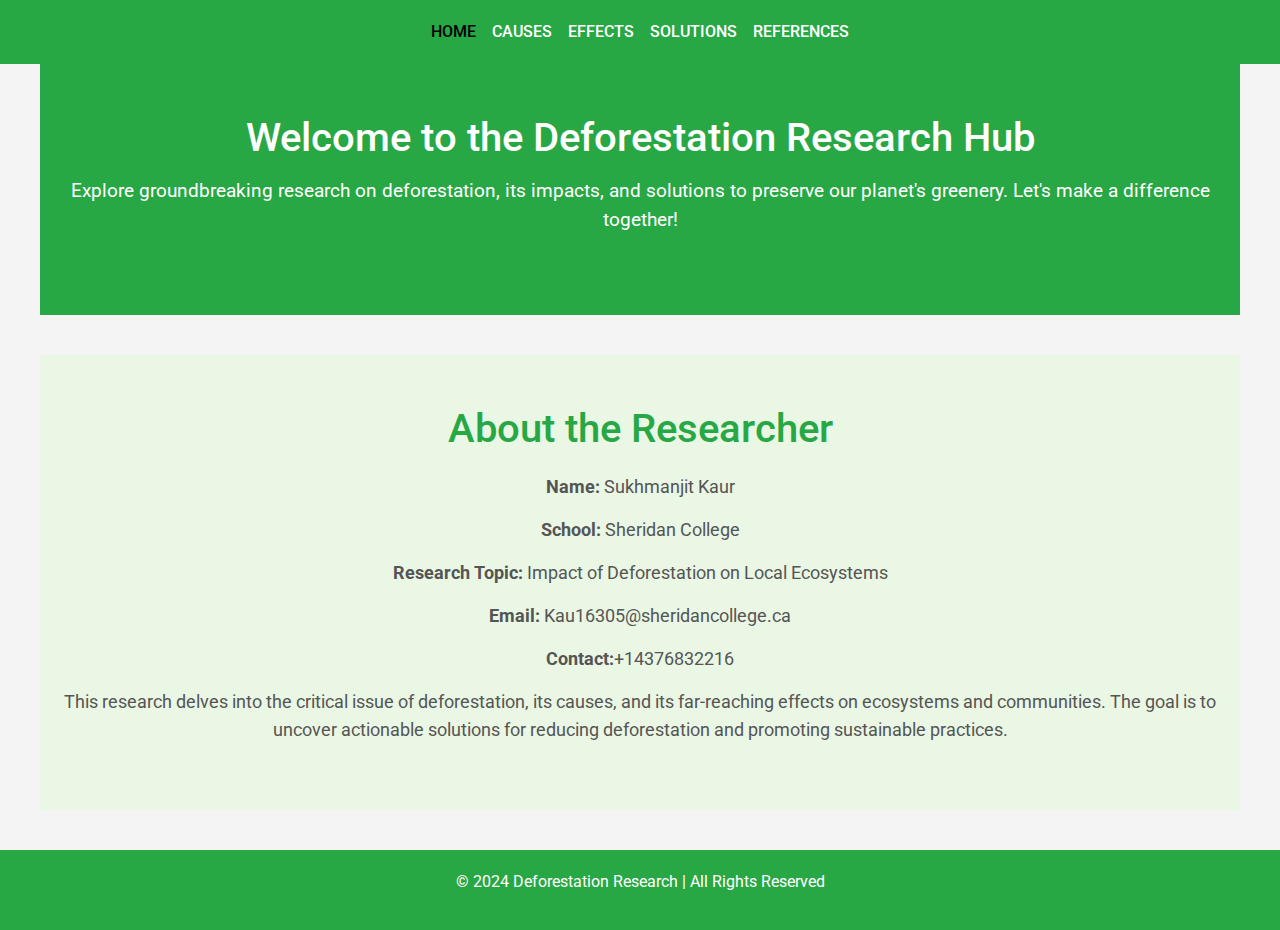
<file: index.html>
<!DOCTYPE html>
<html lang="en">
<head>
    <meta charset="UTF-8">
    <meta name="viewport" content="width=device-width, initial-scale=1.0">
    <title>Deforestation Research</title>
    <script src="https://cdn.jsdelivr.net/npm/bootstrap@5.3.3/dist/js/bootstrap.bundle.min.js"
    integrity="sha384-YvpcrYf0tY3lHB60NNkmXc5s9fDVZLESaAA55NDzOxhy9GkcIdslK1eN7N6jIeHz"
    crossorigin="anonymous"></script>
<link href="https://cdn.jsdelivr.net/npm/bootstrap@5.3.3/dist/css/bootstrap.min.css" rel="stylesheet"
  integrity="sha384-QWTKZyjpPEjISv5WaRU9OFeRpok6YctnYmDr5pNlyT2bRjXh0JMhjY6hW+ALEwIH"
  crossorigin="anonymous">
<link href="https://fonts.googleapis.com/css2?family=Roboto:wght@400;500;700&display=swap" rel="stylesheet">
<link href="style.css" rel="stylesheet">
    <link rel="stylesheet" href="style.css">
</head>
<nav class="navbar navbar-expand-lg">
    <div class="container-fluid">
        <button class="navbar-toggler" type="button" data-bs-toggle="collapse" data-bs-target="#navbarSupportedContent"
                aria-controls="navbarSupportedContent" aria-expanded="false" aria-label="Toggle navigation">
            <span class="navbar-toggler-icon"></span>
        </button>
        <div class="collapse navbar-collapse justify-content-center" id="navbarSupportedContent">
            <ul class="navbar-nav mb-2 mb-lg-0">
                <li class="nav-item">
                    <a class="nav-link active" href="index.html">Home</a>
                </li>
                <li class="nav-item">
                    <a class="nav-link" href="causes.html">Causes </a>
                </li>
                <li class="nav-item">
                    <a class="nav-link" href="effects.html">Effects</a>
                </li>
                <li class="nav-item">
                    <a class="nav-link" href="solutions.html">solutions</a>
                </li>
                <li class="nav-item">
                    <a class="nav-link" href="refrence.html">References</a>
                </li>
            </ul>
        </div>
    </div>
</nav>

<body>
   
    <!-- Welcome Section -->
    <section id="welcome">
        <h1>Welcome to the Deforestation Research Hub</h1>
        <p>Explore groundbreaking research on deforestation, its impacts, and solutions to preserve our planet's greenery. Let's make a difference together!</p>
    </section>

    <section id="about" class="about">
        <h2>About the Researcher</h2>
        <p><strong>Name:</strong> Sukhmanjit Kaur</p>
        <p><strong>School:</strong> Sheridan College</p>
        <p><strong>Research Topic:</strong> Impact of Deforestation on Local Ecosystems</p>
        <p><strong>Email:</strong> Kau16305@sheridancollege.ca</p>
        <p><strong>Contact:</strong>+14376832216</p>
        
        <p>This research delves into the critical issue of deforestation, its causes, and its far-reaching effects on ecosystems and communities. The goal is to uncover actionable solutions for reducing deforestation and promoting sustainable practices.</p>
    </section>

    <!-- Footer -->
    <footer class="footer">
        <p>&copy; 2024 Deforestation Research | All Rights Reserved</p>
    </footer>

   
</body>
</html>
</file>
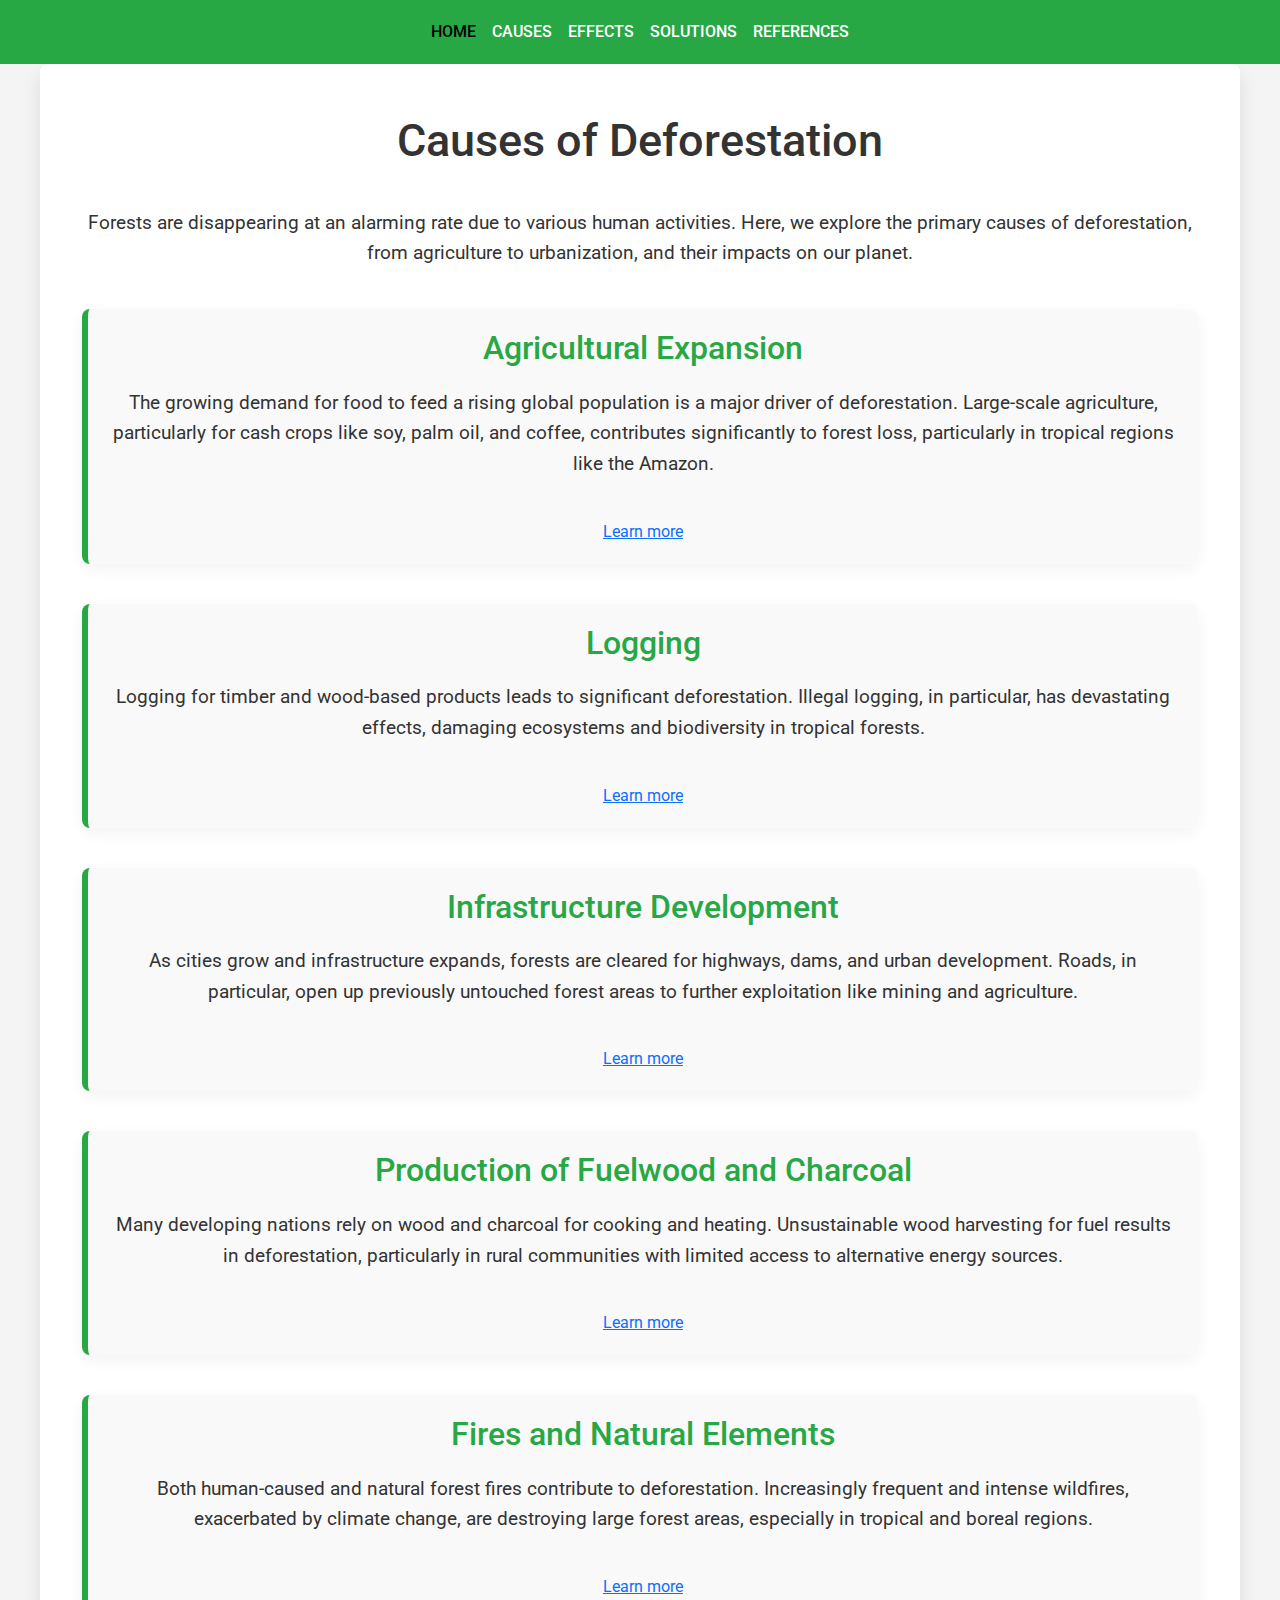
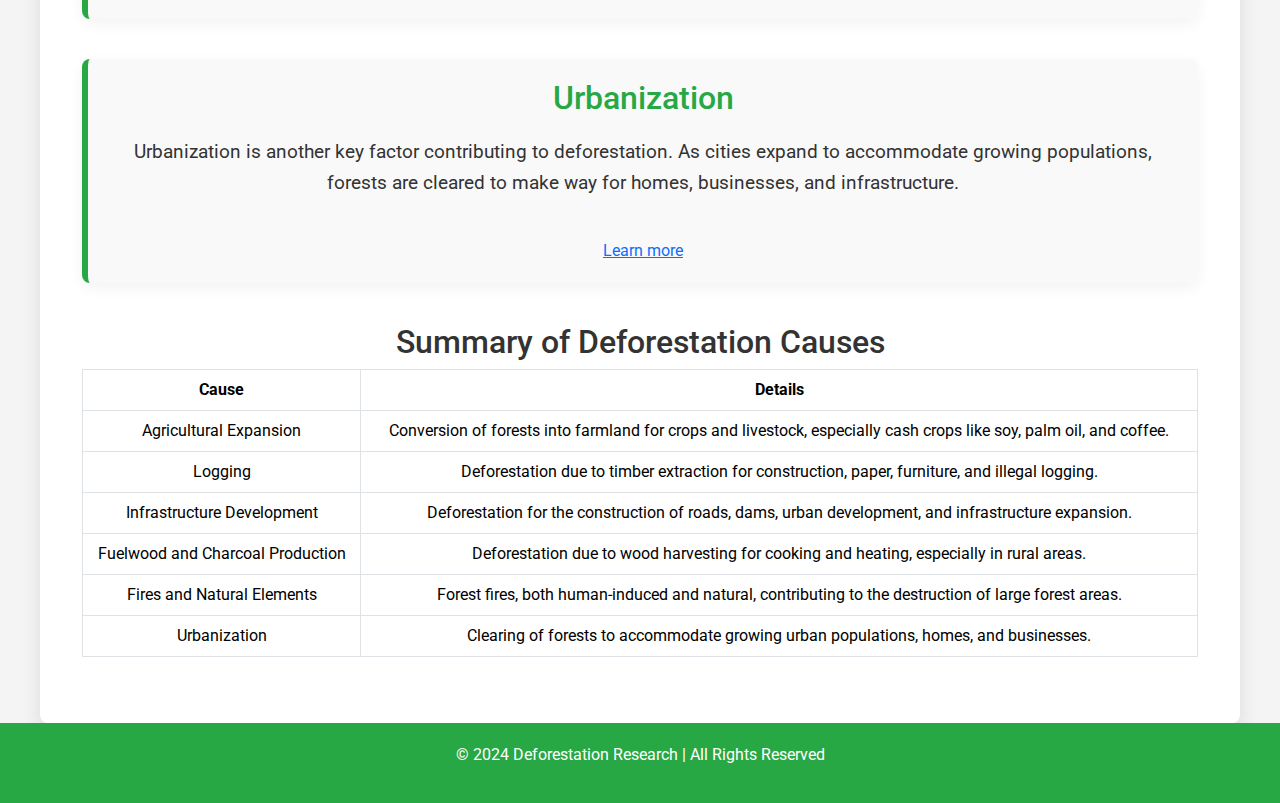
<file: causes.html>
<!DOCTYPE html>
<html lang="en">
<head>
    <meta charset="UTF-8">
    <meta name="viewport" content="width=device-width, initial-scale=1.0">
    <title>Deforestation Research</title>
    <script src="https://cdn.jsdelivr.net/npm/bootstrap@5.3.3/dist/js/bootstrap.bundle.min.js"
    integrity="sha384-YvpcrYf0tY3lHB60NNkmXc5s9fDVZLESaAA55NDzOxhy9GkcIdslK1eN7N6jIeHz"
    crossorigin="anonymous"></script>
    <link href="https://cdn.jsdelivr.net/npm/bootstrap@5.3.3/dist/css/bootstrap.min.css" rel="stylesheet"
    integrity="sha384-QWTKZyjpPEjISv5WaRU9OFeRpok6YctnYmDr5pNlyT2bRjXh0JMhjY6hW+ALEwIH"
    crossorigin="anonymous">
    <link href="https://fonts.googleapis.com/css2?family=Roboto:wght@400;500;700&display=swap" rel="stylesheet">
    <link href="style.css" rel="stylesheet">
</head>
<body>
<nav class="navbar navbar-expand-lg">
    <div class="container-fluid">
        <button class="navbar-toggler" type="button" data-bs-toggle="collapse" data-bs-target="#navbarSupportedContent"
                aria-controls="navbarSupportedContent" aria-expanded="false" aria-label="Toggle navigation">
            <span class="navbar-toggler-icon"></span>
        </button>
        <div class="collapse navbar-collapse justify-content-center" id="navbarSupportedContent">
            <ul class="navbar-nav mb-2 mb-lg-0">
                <li class="nav-item"><a class="nav-link active" href="index.html">Home</a></li>
                <li class="nav-item"><a class="nav-link" href="causes.html">Causes</a></li>
                <li class="nav-item"><a class="nav-link" href="effects.html">Effects</a></li>
                <li class="nav-item"><a class="nav-link" href="solutions.html">Solutions</a></li>
                <li class="nav-item"><a class="nav-link" href="refrence.html">References</a></li>
            </ul>
        </div>
    </div>
</nav>

<section id="causes">
    <div class="container text-center">
        <h1>Causes of Deforestation</h1>
        <p>Forests are disappearing at an alarming rate due to various human activities. Here, we explore the primary causes of deforestation, from agriculture to urbanization, and their impacts on our planet.</p>

        <div class="cause-item">
            <h2>Agricultural Expansion</h2>
            <p>The growing demand for food to feed a rising global population is a major driver of deforestation. Large-scale agriculture, particularly for cash crops like soy, palm oil, and coffee, contributes significantly to forest loss, particularly in tropical regions like the Amazon.</p>
            <a href="https://www.worldwildlife.org/threats/deforestation" class="external-link" target="_blank">Learn more</a>
        </div>

        <div class="cause-item">
            <h2>Logging</h2>
            <p>Logging for timber and wood-based products leads to significant deforestation. Illegal logging, in particular, has devastating effects, damaging ecosystems and biodiversity in tropical forests.</p>
            <a href="https://www.greenpeace.org/international/act/deforestation/" class="external-link" target="_blank">Learn more</a>
        </div>

        <div class="cause-item">
            <h2>Infrastructure Development</h2>
            <p>As cities grow and infrastructure expands, forests are cleared for highways, dams, and urban development. Roads, in particular, open up previously untouched forest areas to further exploitation like mining and agriculture.</p>
            <a href="https://www.un.org/sustainabledevelopment/forests/" class="external-link" target="_blank">Learn more</a>
        </div>

        <div class="cause-item">
            <h2>Production of Fuelwood and Charcoal</h2>
            <p>Many developing nations rely on wood and charcoal for cooking and heating. Unsustainable wood harvesting for fuel results in deforestation, particularly in rural communities with limited access to alternative energy sources.</p>
            <a href="https://www.worldwildlife.org/threats/deforestation" class="external-link" target="_blank">Learn more</a>
        </div>

        <div class="cause-item">
            <h2>Fires and Natural Elements</h2>
            <p>Both human-caused and natural forest fires contribute to deforestation. Increasingly frequent and intense wildfires, exacerbated by climate change, are destroying large forest areas, especially in tropical and boreal regions.</p>
            <a href="https://www.greenpeace.org/international/act/deforestation/" class="external-link" target="_blank">Learn more</a>
        </div>

        <div class="cause-item">
            <h2>Urbanization</h2>
            <p>Urbanization is another key factor contributing to deforestation. As cities expand to accommodate growing populations, forests are cleared to make way for homes, businesses, and infrastructure.</p>
            <a href="https://www.un.org/sustainabledevelopment/forests/" class="external-link" target="_blank">Learn more</a>
        </div>

        <!-- Summary Table -->
        <h2>Summary of Deforestation Causes</h2>
        <table class="table table-bordered">
            <thead>
                <tr>
                    <th>Cause</th>
                    <th>Details</th>
                </tr>
            </thead>
            <tbody>
                <tr>
                    <td>Agricultural Expansion</td>
                    <td>Conversion of forests into farmland for crops and livestock, especially cash crops like soy, palm oil, and coffee.</td>
                </tr>
                <tr>
                    <td>Logging</td>
                    <td>Deforestation due to timber extraction for construction, paper, furniture, and illegal logging.</td>
                </tr>
                <tr>
                    <td>Infrastructure Development</td>
                    <td>Deforestation for the construction of roads, dams, urban development, and infrastructure expansion.</td>
                </tr>
                <tr>
                    <td>Fuelwood and Charcoal Production</td>
                    <td>Deforestation due to wood harvesting for cooking and heating, especially in rural areas.</td>
                </tr>
                <tr>
                    <td>Fires and Natural Elements</td>
                    <td>Forest fires, both human-induced and natural, contributing to the destruction of large forest areas.</td>
                </tr>
                <tr>
                    <td>Urbanization</td>
                    <td>Clearing of forests to accommodate growing urban populations, homes, and businesses.</td>
                </tr>
            </tbody>
        </table>
    </div>
</section>

<!-- Footer -->
<footer class="footer">
    <p>&copy; 2024 Deforestation Research | All Rights Reserved</p>
</footer>
</body>
</html>
</file>
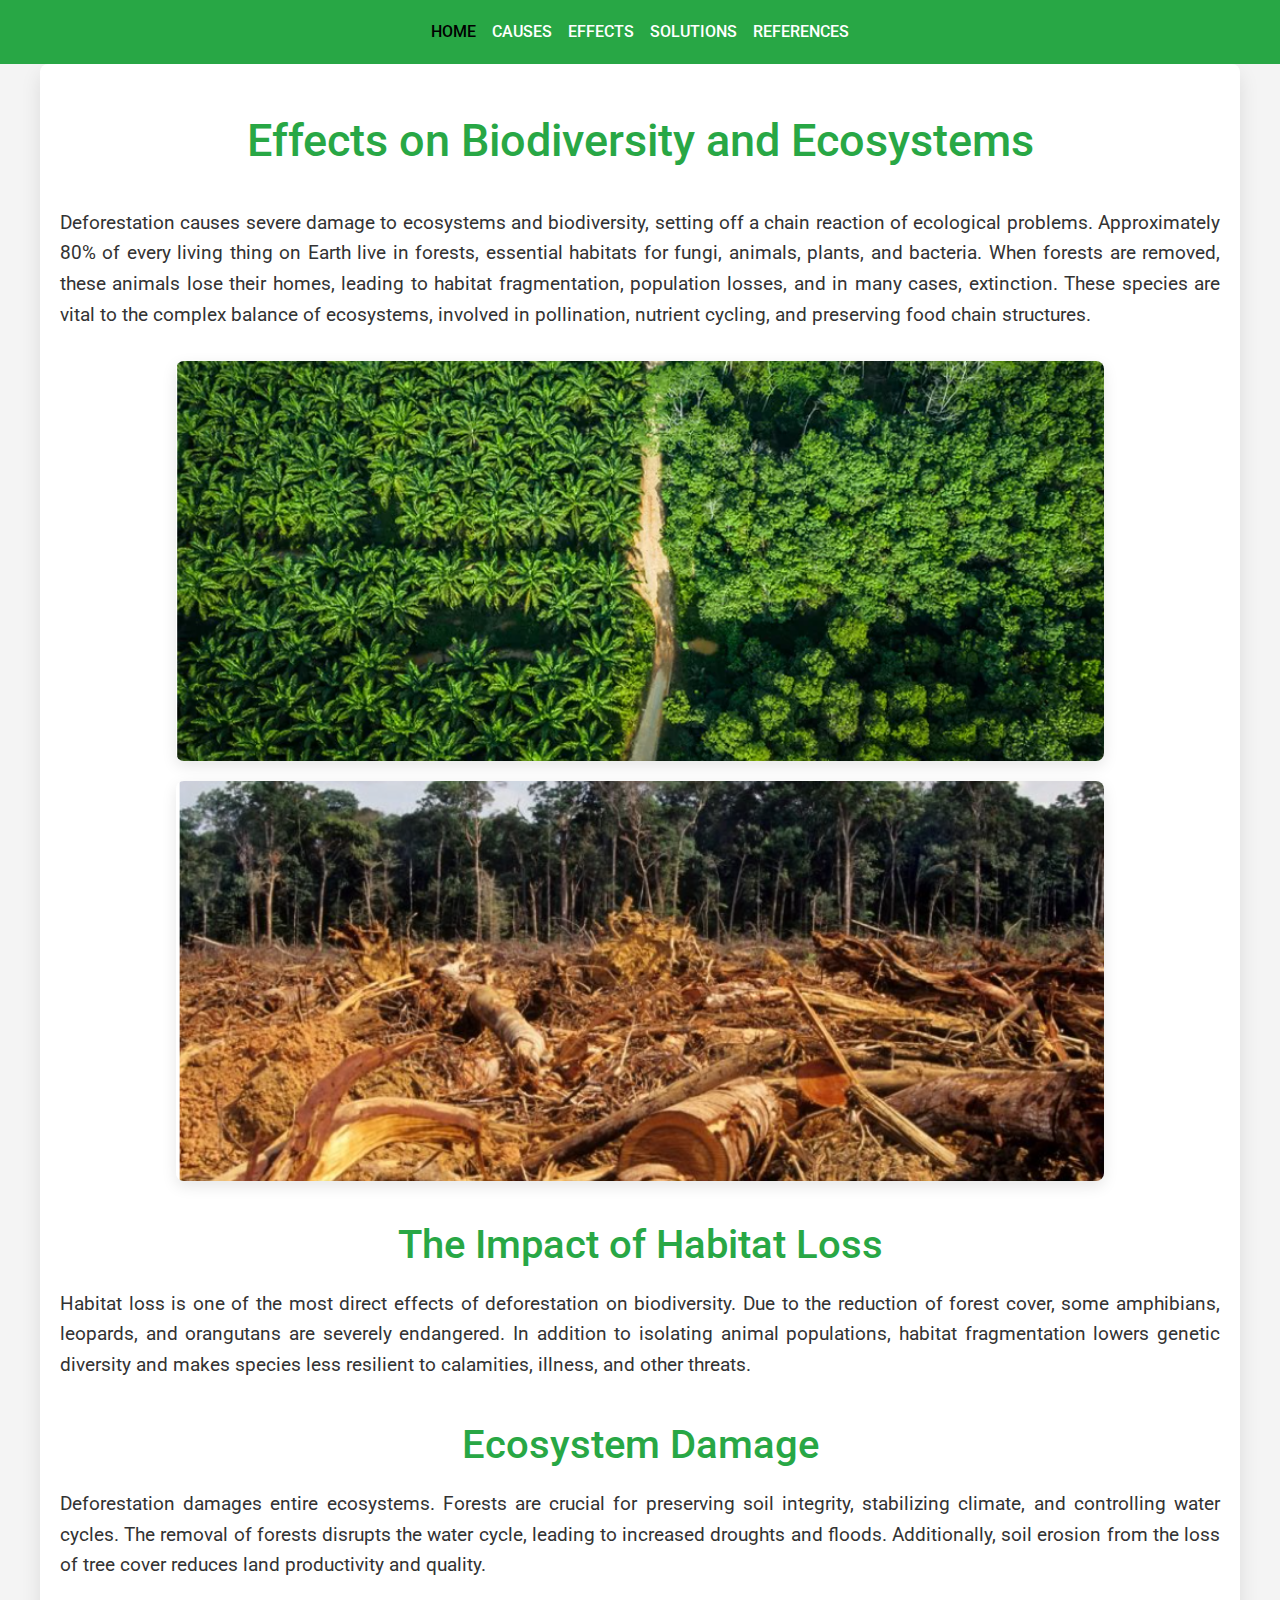
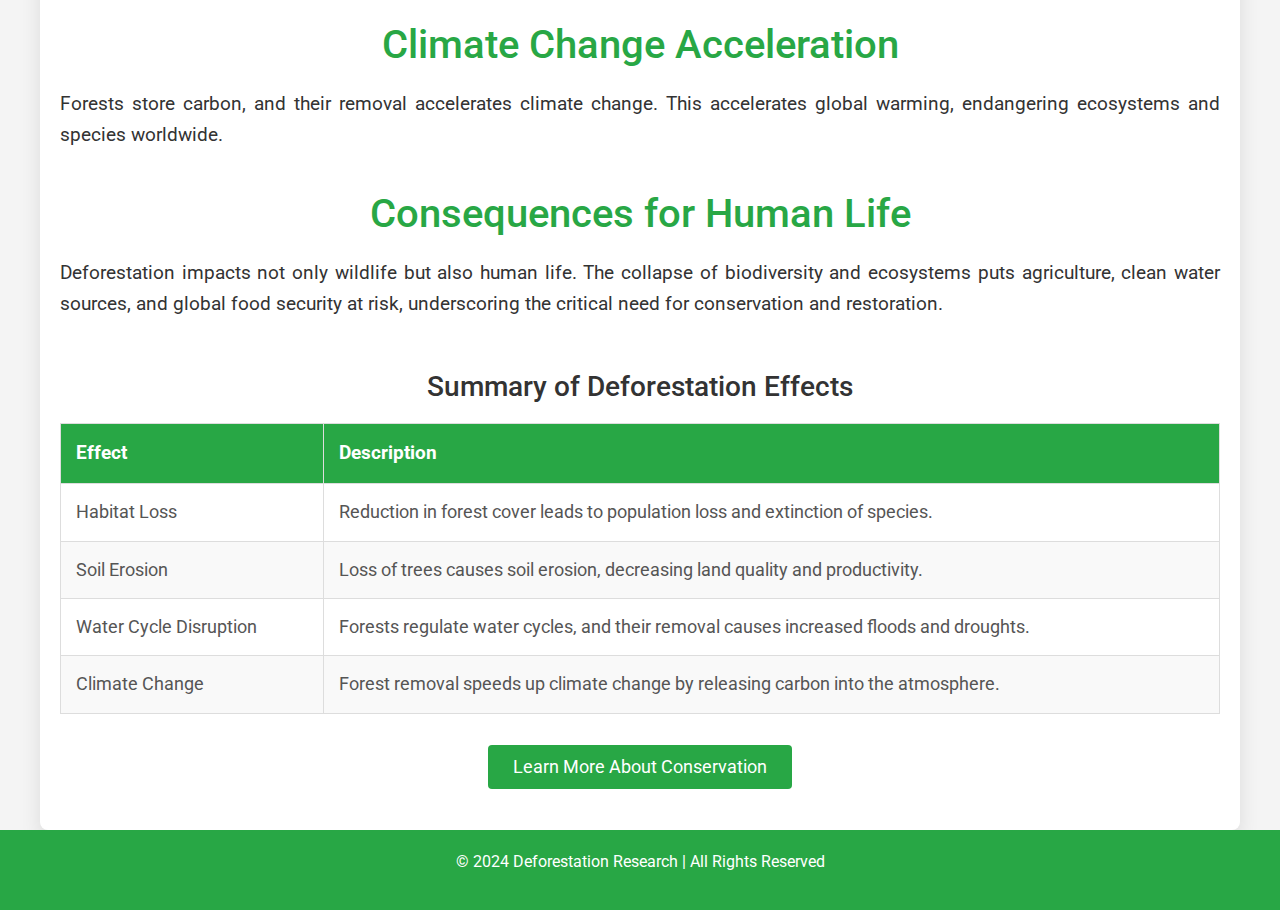
<file: effects.html>
<!DOCTYPE html>
<html lang="en">
<head>
    <meta charset="UTF-8">
    <meta name="viewport" content="width=device-width, initial-scale=1.0">
    <title>Deforestation Research</title>
    <script src="https://cdn.jsdelivr.net/npm/bootstrap@5.3.3/dist/js/bootstrap.bundle.min.js"
    integrity="sha384-YvpcrYf0tY3lHB60NNkmXc5s9fDVZLESaAA55NDzOxhy9GkcIdslK1eN7N6jIeHz"
    crossorigin="anonymous"></script>
<link href="https://cdn.jsdelivr.net/npm/bootstrap@5.3.3/dist/css/bootstrap.min.css" rel="stylesheet"
  integrity="sha384-QWTKZyjpPEjISv5WaRU9OFeRpok6YctnYmDr5pNlyT2bRjXh0JMhjY6hW+ALEwIH"
  crossorigin="anonymous">
<link href="https://fonts.googleapis.com/css2?family=Roboto:wght@400;500;700&display=swap" rel="stylesheet">
<link href="style.css" rel="stylesheet">
    <link rel="stylesheet" href="style.css">
</head>
<nav class="navbar navbar-expand-lg">
    <div class="container-fluid">
        <button class="navbar-toggler" type="button" data-bs-toggle="collapse" data-bs-target="#navbarSupportedContent"
                aria-controls="navbarSupportedContent" aria-expanded="false" aria-label="Toggle navigation">
            <span class="navbar-toggler-icon"></span>
        </button>
        <div class="collapse navbar-collapse justify-content-center" id="navbarSupportedContent">
            <ul class="navbar-nav mb-2 mb-lg-0">
                <li class="nav-item">
                    <a class="nav-link active" href="index.html">Home</a>
                </li>
                <li class="nav-item">
                    <a class="nav-link" href="causes.html">Causes </a>
                </li>
                <li class="nav-item">
                    <a class="nav-link" href="effects.html">Effects</a>
                </li>
                <li class="nav-item">
                    <a class="nav-link" href="solutions.html">solutions</a>
                </li>
                <li class="nav-item">
                    <a class="nav-link" href="refrence.html">References</a>
                </li>
            </ul>
        </div>
    </div>
</nav>
<div class="effects-section">
    <h1>Effects on Biodiversity and Ecosystems</h1>
    <p class="intro-text">
        Deforestation causes severe damage to ecosystems and biodiversity, setting off a chain reaction of ecological problems. Approximately 80% of every living thing on Earth live in forests, essential habitats for fungi, animals, plants, and bacteria. When forests are removed, these animals lose their homes, leading to habitat fragmentation, population losses, and in many cases, extinction. These species are vital to the complex balance of ecosystems, involved in pollination, nutrient cycling, and preserving food chain structures.
    </p>

    <div class="image-gallery">
        <img src="images/forest.png" alt="Forest" class="effect-image">
        <img src="images/defforestion.png" alt="Endangered Species" class="effect-image">
    </div>
    

    <h2 class="section-title">The Impact of Habitat Loss</h2>
    <p class="detail-text">
        Habitat loss is one of the most direct effects of deforestation on biodiversity. Due to the reduction of forest cover, some amphibians, leopards, and orangutans are severely endangered. In addition to isolating animal populations, habitat fragmentation lowers genetic diversity and makes species less resilient to calamities, illness, and other threats.
    </p>

    <h2 class="section-title">Ecosystem Damage</h2>
    <p class="detail-text">
        Deforestation damages entire ecosystems. Forests are crucial for preserving soil integrity, stabilizing climate, and controlling water cycles. The removal of forests disrupts the water cycle, leading to increased droughts and floods. Additionally, soil erosion from the loss of tree cover reduces land productivity and quality.
    </p>

    <h2 class="section-title">Climate Change Acceleration</h2>
    <p class="detail-text">
        Forests store carbon, and their removal accelerates climate change. This accelerates global warming, endangering ecosystems and species worldwide.
    </p>

    <h2 class="section-title">Consequences for Human Life</h2>
    <p class="detail-text">
        Deforestation impacts not only wildlife but also human life. The collapse of biodiversity and ecosystems puts agriculture, clean water sources, and global food security at risk, underscoring the critical need for conservation and restoration.
    </p>

    <div class="summary-table-container">
        <h3 class="table-title">Summary of Deforestation Effects</h3>
        <table class="summary-table">
            <thead>
                <tr>
                    <th>Effect</th>
                    <th>Description</th>
                </tr>
            </thead>
            <tbody>
                <tr>
                    <td>Habitat Loss</td>
                    <td>Reduction in forest cover leads to population loss and extinction of species.</td>
                </tr>
                <tr>
                    <td>Soil Erosion</td>
                    <td>Loss of trees causes soil erosion, decreasing land quality and productivity.</td>
                </tr>
                <tr>
                    <td>Water Cycle Disruption</td>
                    <td>Forests regulate water cycles, and their removal causes increased floods and droughts.</td>
                </tr>
                <tr>
                    <td>Climate Change</td>
                    <td>Forest removal speeds up climate change by releasing carbon into the atmosphere.</td>
                </tr>
            </tbody>
        </table>
    </div>

    <div class="external-links-section">
        <a href="https://www.conservation.org/" target="_blank" class="external-link-button">Learn More About Conservation</a>
    </div>
</div>





 <!-- Footer -->
 <footer class="footer">
    <p>&copy; 2024 Deforestation Research | All Rights Reserved</p>
</footer>


</body>
</html>
</file>
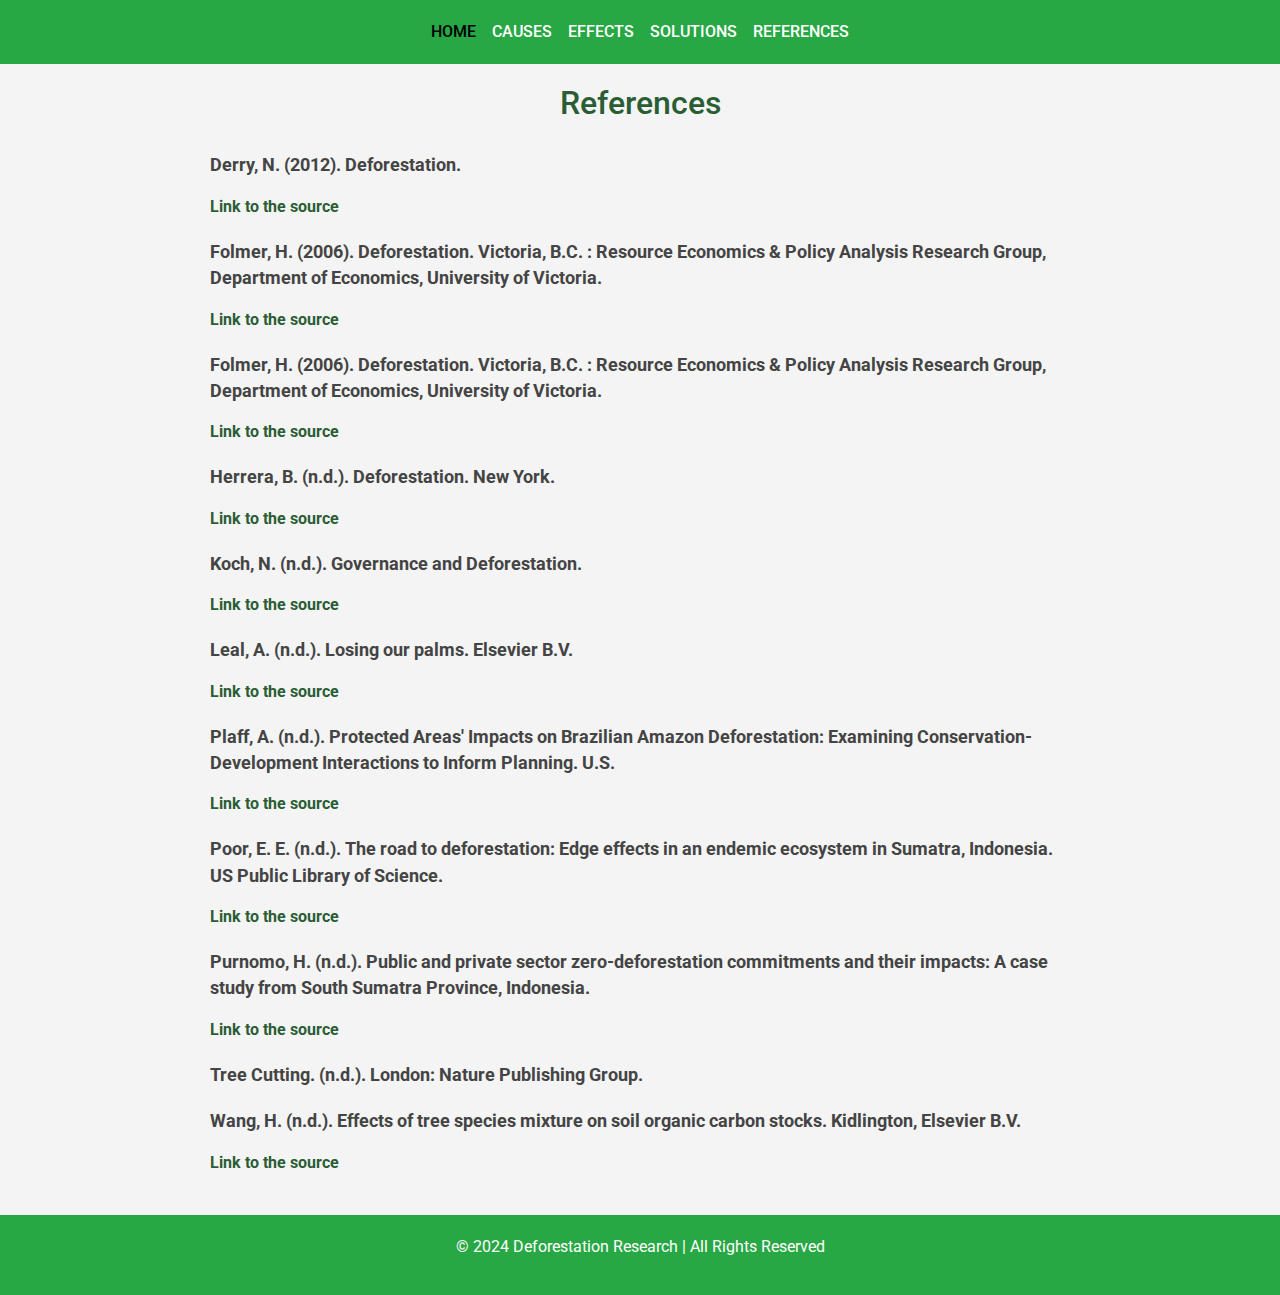
<file: refrence.html>
<!DOCTYPE html>
<html lang="en">
<head>
    <meta charset="UTF-8">
    <meta name="viewport" content="width=device-width, initial-scale=1.0">
    <title>Deforestation Research</title>
    <script src="https://cdn.jsdelivr.net/npm/bootstrap@5.3.3/dist/js/bootstrap.bundle.min.js"
    integrity="sha384-YvpcrYf0tY3lHB60NNkmXc5s9fDVZLESaAA55NDzOxhy9GkcIdslK1eN7N6jIeHz"
    crossorigin="anonymous"></script>
<link href="https://cdn.jsdelivr.net/npm/bootstrap@5.3.3/dist/css/bootstrap.min.css" rel="stylesheet"
  integrity="sha384-QWTKZyjpPEjISv5WaRU9OFeRpok6YctnYmDr5pNlyT2bRjXh0JMhjY6hW+ALEwIH"
  crossorigin="anonymous">
<link href="https://fonts.googleapis.com/css2?family=Roboto:wght@400;500;700&display=swap" rel="stylesheet">
<link href="style.css" rel="stylesheet">
    <link rel="stylesheet" href="style.css">
</head>
<nav class="navbar navbar-expand-lg">
    <div class="container-fluid">
        <button class="navbar-toggler" type="button" data-bs-toggle="collapse" data-bs-target="#navbarSupportedContent"
                aria-controls="navbarSupportedContent" aria-expanded="false" aria-label="Toggle navigation">
            <span class="navbar-toggler-icon"></span>
        </button>
        <div class="collapse navbar-collapse justify-content-center" id="navbarSupportedContent">
            <ul class="navbar-nav mb-2 mb-lg-0">
                <li class="nav-item">
                    <a class="nav-link active" href="index.html">Home</a>
                </li>
                <li class="nav-item">
                    <a class="nav-link" href="causes.html">Causes </a>
                </li>
                <li class="nav-item">
                    <a class="nav-link" href="effects.html">Effects</a>
                </li>
                <li class="nav-item">
                    <a class="nav-link" href="solutions.html">solutions</a>
                </li>
                <li class="nav-item">
                    <a class="nav-link" href="refrence.html">References</a>
                </li>
            </ul>
        </div>
    </div>
</nav>
<body>
    <div class="references-container">
        <h1 class="page-title">References</h1>
        <div class="reference">
            <p><strong>Derry, N. (2012). Deforestation.</strong></p>
            <a href="https://searchlibrary.sheridancollege.ca/permalink/01OCLS_SHER/hhg492/alma991004404684307306" target="_blank">Link to the source</a>
        </div>

        <div class="reference">
            <p><strong>Folmer, H. (2006). Deforestation. Victoria, B.C. : Resource Economics & Policy Analysis Research Group, Department of Economics, University of Victoria.</strong></p>
            <a href="https://searchlibrary.sheridancollege.ca/permalink/01OCLS_SHER/hhg492/alma991004810131707306" target="_blank">Link to the source</a>
        </div>

        <div class="reference">
            <p><strong>Folmer, H. (2006). Deforestation. Victoria, B.C. : Resource Economics & Policy Analysis Research Group, Department of Economics, University of Victoria.</strong></p>
            <a href="https://searchlibrary.sheridancollege.ca/permalink/01OCLS_SHER/1nqpso9/cdi_crossref_primary_10_1016_j_landusepol_2023_106818" target="_blank">Link to the source</a>
        </div>

        <div class="reference">
            <p><strong>Herrera, B. (n.d.). Deforestation. New York.</strong></p>
            <a href="https://searchlibrary.sheridancollege.ca/permalink/01OCLS_SHER/1nqpso9/cdi_crossref_primary_10_1016_j_foreco_2012_04_005" target="_blank">Link to the source</a>
        </div>

        <div class="reference">
            <p><strong>Koch, N. (n.d.). Governance and Deforestation.</strong></p>
            <a href="https://searchlibrary.sheridancollege.ca/permalink/01OCLS_SHER/1nqpso9/cdi_crossref_primary_10_1016_j_foreco_2016_11_014" target="_blank">Link to the source</a>
        </div>

        <div class="reference">
            <p><strong>Leal, A. (n.d.). Losing our palms. Elsevier B.V.</strong></p>
            <a href="https://searchlibrary.sheridancollege.ca/permalink/01OCLS_SHER/1nqpso9/cdi_plos_journals_1700336689" target="_blank">Link to the source</a>
        </div>

        <div class="reference">
            <p><strong>Plaff, A. (n.d.). Protected Areas' Impacts on Brazilian Amazon Deforestation: Examining Conservation-Development Interactions to Inform Planning. U.S.</strong></p>
            <a href="https://searchlibrary.sheridancollege.ca/permalink/01OCLS_SHER/1nqpso9/cdi_proquest_journals_2725349412" target="_blank">Link to the source</a>
        </div>

        <div class="reference">
            <p><strong>Poor, E. E. (n.d.). The road to deforestation: Edge effects in an endemic ecosystem in Sumatra, Indonesia. US Public Library of Science.</strong></p>
            <a href="https://searchlibrary.sheridancollege.ca/permalink/01OCLS_SHER/1nqpso9/cdi_crossref_primary_10_1016_j_ecolecon_2017_07_030" target="_blank">Link to the source</a>
        </div>

        <div class="reference">
            <p><strong>Purnomo, H. (n.d.). Public and private sector zero-deforestation commitments and their impacts: A case study from South Sumatra Province, Indonesia.</strong></p>
            <a href="https://searchlibrary.sheridancollege.ca/permalink/01OCLS_SHER/1nqpso9/cdi_plos_journals_2250751184" target="_blank">Link to the source</a>
        </div>

        <div class="reference">
            <p><strong>Tree Cutting. (n.d.). London: Nature Publishing Group.</strong></p>
        </div>

        <div class="reference">
            <p><strong>Wang, H. (n.d.). Effects of tree species mixture on soil organic carbon stocks. Kidlington, Elsevier B.V.</strong></p>
            <a href="https://searchlibrary.sheridancollege.ca/permalink/01OCLS_SHER/rqvhbc/alma991002340599707321" target="_blank">Link to the source</a>
        </div>
    </div>
    <footer class="footer">
        <p>&copy; 2024 Deforestation Research | All Rights Reserved</p>
    </footer>
</file>
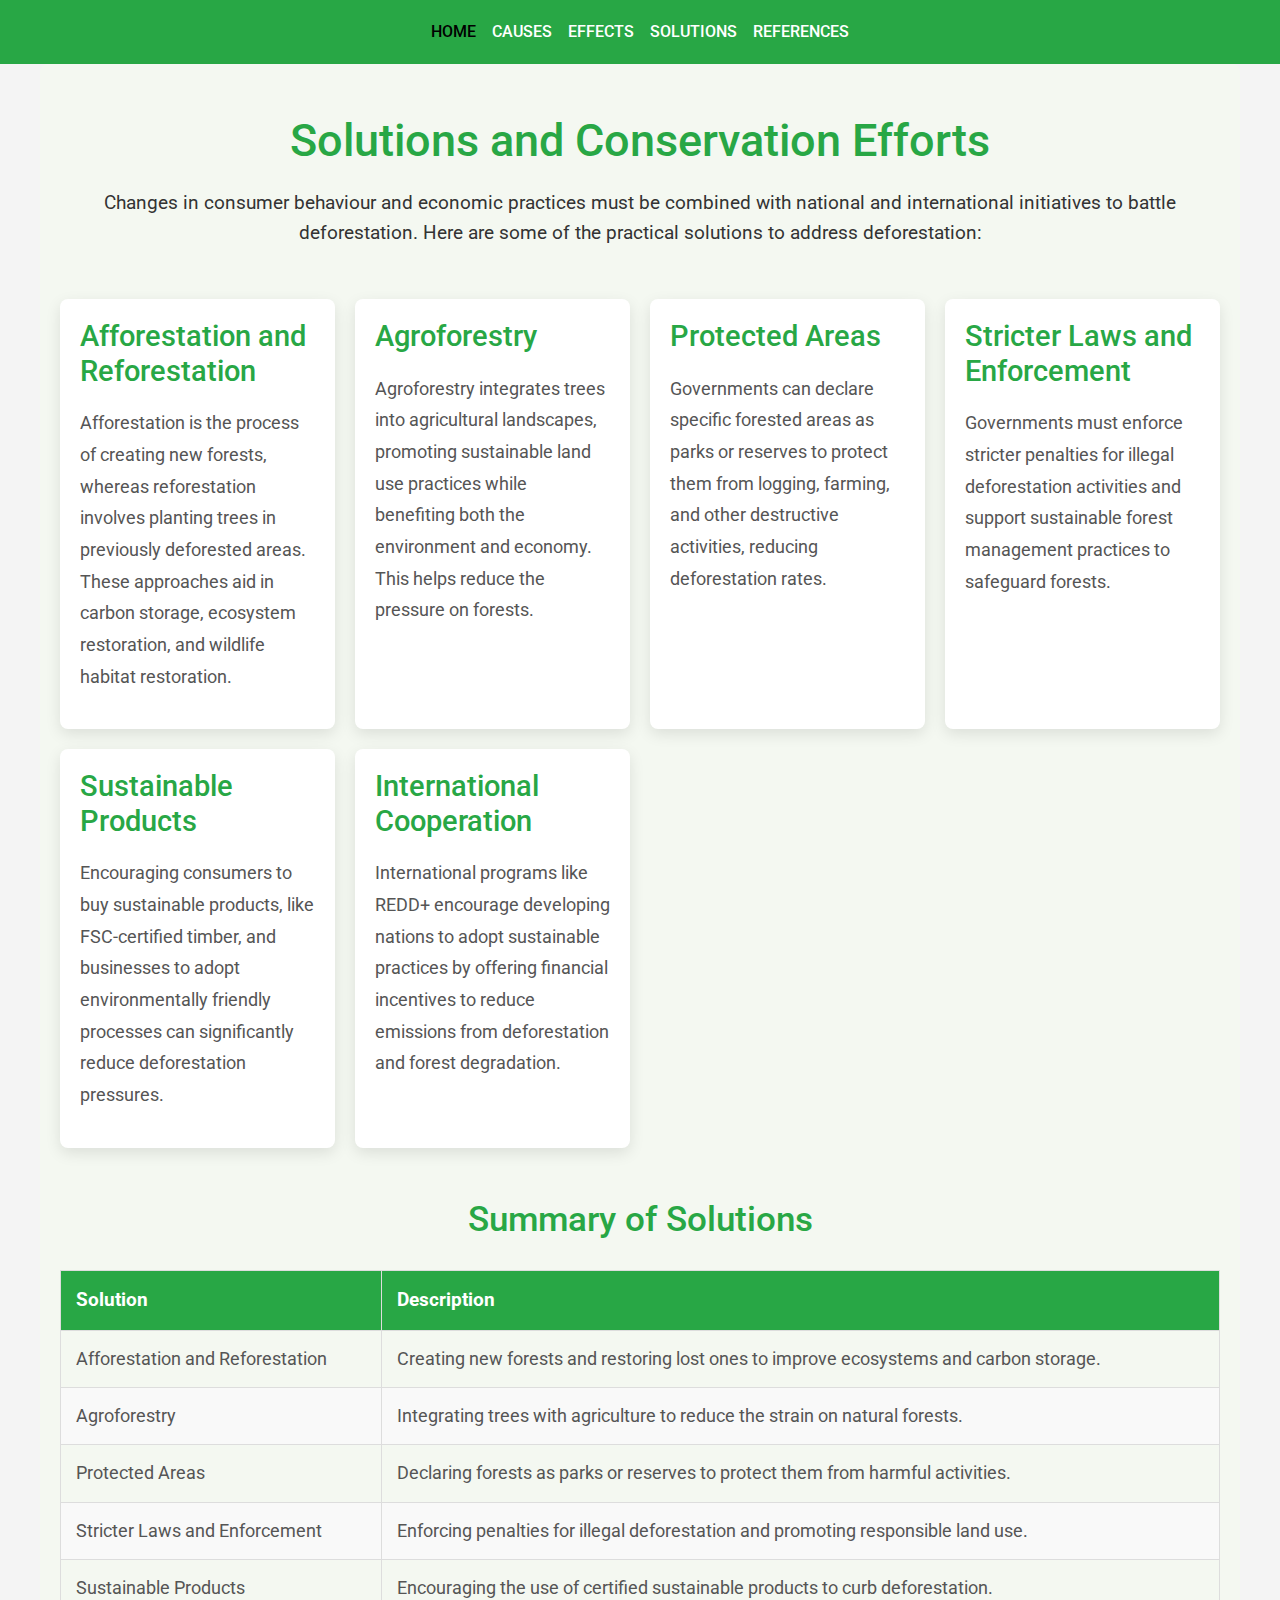
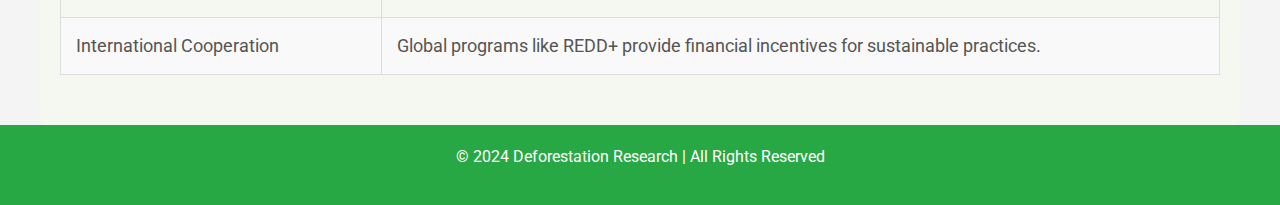
<file: solutions.html>
<!DOCTYPE html>
<html lang="en">
<head>
    <meta charset="UTF-8">
    <meta name="viewport" content="width=device-width, initial-scale=1.0">
    <title>Deforestation Research</title>
    <script src="https://cdn.jsdelivr.net/npm/bootstrap@5.3.3/dist/js/bootstrap.bundle.min.js"
    integrity="sha384-YvpcrYf0tY3lHB60NNkmXc5s9fDVZLESaAA55NDzOxhy9GkcIdslK1eN7N6jIeHz"
    crossorigin="anonymous"></script>
<link href="https://cdn.jsdelivr.net/npm/bootstrap@5.3.3/dist/css/bootstrap.min.css" rel="stylesheet"
  integrity="sha384-QWTKZyjpPEjISv5WaRU9OFeRpok6YctnYmDr5pNlyT2bRjXh0JMhjY6hW+ALEwIH"
  crossorigin="anonymous">
<link href="https://fonts.googleapis.com/css2?family=Roboto:wght@400;500;700&display=swap" rel="stylesheet">
<link href="style.css" rel="stylesheet">
    <link rel="stylesheet" href="style.css">
</head>
<nav class="navbar navbar-expand-lg">
    <div class="container-fluid">
        <button class="navbar-toggler" type="button" data-bs-toggle="collapse" data-bs-target="#navbarSupportedContent"
                aria-controls="navbarSupportedContent" aria-expanded="false" aria-label="Toggle navigation">
            <span class="navbar-toggler-icon"></span>
        </button>
        <div class="collapse navbar-collapse justify-content-center" id="navbarSupportedContent">
            <ul class="navbar-nav mb-2 mb-lg-0">
                <li class="nav-item">
                    <a class="nav-link active" href="index.html">Home</a>
                </li>
                <li class="nav-item">
                    <a class="nav-link" href="causes.html">Causes </a>
                </li>
                <li class="nav-item">
                    <a class="nav-link" href="effects.html">Effects</a>
                </li>
                <li class="nav-item">
                    <a class="nav-link" href="solutions.html">solutions</a>
                </li>
                <li class="nav-item">
                    <a class="nav-link" href="refrence.html">References</a>
                </li>
            </ul>
        </div>
    </div>
</nav>
<div id="solutions">
    <h1>Solutions and Conservation Efforts</h1>
    <p class="solution-description">Changes in consumer behaviour and economic practices must be combined with national and international initiatives to battle deforestation. Here are some of the practical solutions to address deforestation:</p>

    <!-- Solution Cards Section -->
    <div class="solutions-container">
        <!-- Afforestation Card -->
        <div class="solution-card">
            <h2>Afforestation and Reforestation</h2>
            <p>Afforestation is the process of creating new forests, whereas reforestation involves planting trees in previously deforested areas. These approaches aid in carbon storage, ecosystem restoration, and wildlife habitat restoration.</p>
        </div>

        <!-- Agroforestry Card -->
        <div class="solution-card">
            <h2>Agroforestry</h2>
            <p>Agroforestry integrates trees into agricultural landscapes, promoting sustainable land use practices while benefiting both the environment and economy. This helps reduce the pressure on forests.</p>
        </div>

        <!-- Protected Areas Card -->
        <div class="solution-card">
            <h2>Protected Areas</h2>
            <p>Governments can declare specific forested areas as parks or reserves to protect them from logging, farming, and other destructive activities, reducing deforestation rates.</p>
        </div>

        <!-- Law Enforcement Card -->
        <div class="solution-card">
            <h2>Stricter Laws and Enforcement</h2>
            <p>Governments must enforce stricter penalties for illegal deforestation activities and support sustainable forest management practices to safeguard forests.</p>
        </div>

        <!-- Sustainable Products Card -->
        <div class="solution-card">
            <h2>Sustainable Products</h2>
            <p>Encouraging consumers to buy sustainable products, like FSC-certified timber, and businesses to adopt environmentally friendly processes can significantly reduce deforestation pressures.</p>
        </div>

        <!-- International Cooperation Card -->
        <div class="solution-card">
            <h2>International Cooperation</h2>
            <p>International programs like REDD+ encourage developing nations to adopt sustainable practices by offering financial incentives to reduce emissions from deforestation and forest degradation.</p>
        </div>
    </div>

    <!-- Summary Table Section -->
    <div class="solutions-summary">
        <h2>Summary of Solutions</h2>
        <table class="solutions-table">
            <thead>
                <tr>
                    <th>Solution</th>
                    <th>Description</th>
                </tr>
            </thead>
            <tbody>
                <tr>
                    <td>Afforestation and Reforestation</td>
                    <td>Creating new forests and restoring lost ones to improve ecosystems and carbon storage.</td>
                </tr>
                <tr>
                    <td>Agroforestry</td>
                    <td>Integrating trees with agriculture to reduce the strain on natural forests.</td>
                </tr>
                <tr>
                    <td>Protected Areas</td>
                    <td>Declaring forests as parks or reserves to protect them from harmful activities.</td>
                </tr>
                <tr>
                    <td>Stricter Laws and Enforcement</td>
                    <td>Enforcing penalties for illegal deforestation and promoting responsible land use.</td>
                </tr>
                <tr>
                    <td>Sustainable Products</td>
                    <td>Encouraging the use of certified sustainable products to curb deforestation.</td>
                </tr>
                <tr>
                    <td>International Cooperation</td>
                    <td>Global programs like REDD+ provide financial incentives for sustainable practices.</td>
                </tr>
            </tbody>
        </table>
    </div>
</div>
<footer class="footer">
    <p>&copy; 2024 Deforestation Research | All Rights Reserved</p>
</footer>


</body>
</html>
</file>
<file: style.css>
/* Reset some basic styling */
* {
    margin: 0;
    padding: 0;
    box-sizing: border-box;
}

/* Set the font family for the whole page */
body {
    font-family: 'Roboto', sans-serif;
    background-color: #f4f4f4;
    color: #333;
}

/* Navbar Styles */
.navbar {
    background-color: #28a745; /* Green background */
    padding: 10px 0;
}

.navbar .nav-link {
    color: white;
    font-weight: 500;
    text-transform: uppercase;
    padding: 10px 15px;
    transition: background-color 0.3s;
}

.navbar .nav-link:hover {
    background-color: #218838; /* Darker green on hover */
}

/* Welcome Section */
#welcome {
    background-color: #28a745;
    color: white;
    text-align: center;
    padding: 50px 20px;
}

#welcome h1 {
    font-size: 2.5em;
    margin-bottom: 15px;
}

#welcome p {
    font-size: 1.2em;
    margin-bottom: 30px;
}

/* About Section */
#about {
    padding: 50px 20px;
    text-align: center;
    background-color: #e9f7e4; /* Light green background */
}

#about h2 {
    font-size: 2.5em;
    margin-bottom: 20px;
    color: #28a745; /* Green color for the title */
}

#about p {
    font-size: 1.1em;
    line-height: 1.6;
    margin-bottom: 15px;
    color: #555;
}

/* Footer Styles */
.footer {
    background-color: #28a745; /* Green background */
    color: white;
    text-align: center;
    padding: 20px 0;
    position: relative;
    bottom: 0;
    width: 100%;
}

.footer p {
    font-size: 1em;
}

/* Make content inside sections more responsive and centered */
section {
    max-width: 1200px;
    margin: 0 auto;
    padding: 0 20px;
}

/* Add some spacing to the navbar links */
.navbar-nav {
    display: flex;
    justify-content: center;
    align-items: center;
}

/* Make sure the sections are spaced out */
section {
    margin-bottom: 40px;
}
/* The causes page  */
#causes {
    padding: 50px 20px;
    max-width: 1200px;
    margin: 0 auto;
    background-color: #fff;
    border-radius: 8px;
    box-shadow: 0 10px 20px rgba(0, 0, 0, 0.1);
}

#causes h1 {
    font-size: 2.8em;
    margin-bottom: 40px;
}

#causes p {
    font-size: 1.2em;
    color: #333;
    line-height: 1.6;
    margin-bottom: 40px;
    text-align: center;
}

/* Individual Cause Item */
.cause-item {
    margin-bottom: 40px;
    padding: 20px;
    background-color: #f9f9f9;
    border-left: 6px solid #28a745;
    border-radius: 8px;
    box-shadow: 0 5px 15px rgba(0, 0, 0, 0.05);
}

.cause-item h2 {
    color: #28a745; /* Green color */
    font-size: 2em;
    margin-bottom: 20px;
}

.cause-item p {
    color: #555;
    font-size: 1.1em;
    line-height: 1.8;
}

/* External Links as Buttons */
.cause-item .external-links {
    text-align: center;
    margin-top: 20px;
}

.cause-item .external-links a {
    background-color: #28a745; /* Green color */
    color: white;
    padding: 12px 25px;
    font-size: 1.1em;
    text-decoration: none;
    border-radius: 4px;
    transition: background-color 0.3s ease;
    display: inline-block;
    margin-right: 15px;
    margin-bottom: 15px;
}

.cause-item .external-links a:hover {
    background-color: #218838; /* Darker green */
}

.cause-item .external-links a:focus {
    outline: none;
    background-color: #198754; /* Even darker green */
}

/* Table Styling for Summary */
#causes .summary-table {
    width: 100%;
    border-collapse: collapse;
    margin-top: 50px;
}

#causes .summary-table th, #causes .summary-table td {
    padding: 15px;
    text-align: left;
    border: 1px solid #ddd;
}

#causes .summary-table th {
    background-color: #28a745; /* Green color */
    color: white;
    font-size: 1.2em;
}

#causes .summary-table tr:nth-child(even) {
    background-color: #f9f9f9;
}

#causes .summary-table tr:hover {
    background-color: #f1f1f1;
}

#causes .summary-table td {
    color: #555;
    font-size: 1.1em;
}

/* External Links Section */
#causes .external-links-section {
    margin-top: 40px;
    text-align: center;
}

#causes .external-links-section a {
    color: #28a745; /* Green color */
    text-decoration: none;
    font-size: 1.2em;
    margin-right: 15px;
    display: inline-block;
}

#causes .external-links-section a:hover {
    text-decoration: underline;
}


/* Responsive Styles */
@media (max-width: 768px) {
    #causes {
        padding: 20px;
    }

    #causes h1 {
        font-size: 2.5em;
    }

    .cause-item h2 {
        font-size: 1.7em;
    }

    .cause-item p {
        font-size: 1em;
    }

    .cause-item .external-links a {
        font-size: 1em;
        padding: 10px 20px;
    }

    #causes .summary-table th, #causes .summary-table td {
        font-size: 1em;
    }

    #causes .external-links-section a {
        font-size: 1em;
        margin-right: 10px;
    }
}
/* effects styling  */
/* Effects Page Specific Styles */
.effects-section {
    font-family: 'Roboto', sans-serif;
    padding: 50px 20px;
    max-width: 1200px;
    margin: 0 auto;
    background-color: #fff;
    border-radius: 8px;
    box-shadow: 0 10px 20px rgba(0, 0, 0, 0.1);
}

.effects-section h1 {
    font-size: 2.8em;
    color: #28a745; /* Green color */
    text-align: center;
    margin-bottom: 40px;
}

.effects-section .intro-text,
.effects-section .detail-text {
    font-size: 1.2em;
    color: #333;
    line-height: 1.6;
    margin-bottom: 30px;
    text-align: justify;
}

.effects-section .section-title {
    font-size: 2.5em;
    color: #28a745;
    margin-top: 40px;
    margin-bottom: 20px;
    text-align: center;
}

/* Image Gallery */
.effects-section .image-gallery {
    display: flex;
    justify-content: center;
    gap: 20px;
    margin-bottom: 40px;
    flex-wrap: wrap; /* Ensures that images wrap on smaller screens */
}

.effects-section .effect-image {
    max-width: 100%; /* Ensures images do not exceed their container width */
    width: 80%; /* You can adjust this percentage to control the size */
    height: auto;
    border-radius: 8px;
    box-shadow: 0 5px 15px rgba(0, 0, 0, 0.1);
    object-fit: cover; /* Ensures the images maintain their aspect ratio */
    max-height: 400px; /* Limit the height to avoid images going beyond the screen */
}


/* Summary Table Styling */
.summary-table-container {
    margin-top: 50px;
    text-align: center;
}

.summary-table-title {
    font-size: 1.8em;
    color: #28a745;
    margin-bottom: 20px;
}

.summary-table {
    width: 100%;
    border-collapse: collapse;
    margin-top: 20px;
}

.summary-table th, .summary-table td {
    padding: 15px;
    text-align: left;
    border: 1px solid #ddd;
}

.summary-table th {
    background-color: #28a745;
    color: white;
    font-size: 1.2em;
}

.summary-table tr:nth-child(even) {
    background-color: #f9f9f9;
}

.summary-table tr:hover {
    background-color: #f1f1f1;
}

.summary-table td {
    color: #555;
    font-size: 1.1em;
}

/* External Link Button */
.external-links-section {
    text-align: center;
    margin-top: 40px;
}

.external-link-button {
    background-color: #28a745;
    color: white;
    padding: 12px 25px;
    font-size: 1.1em;
    text-decoration: none;
    border-radius: 4px;
    transition: background-color 0.3s ease;
}

.external-link-button:hover {
    background-color: #218838;
}

/* Responsive Styles */
@media (max-width: 768px) {
    .effects-section h1 {
        font-size: 2.5em;
    }

    .effects-section .intro-text,
    .effects-section .detail-text {
        font-size: 1em;
    }

    .effects-section .section-title {
        font-size: 2em;
    }

    .effects-section .summary-table th,
    .effects-section .summary-table td {
        font-size: 1em;
    }

    .effects-section .external-link-button {
        font-size: 1em;
        padding: 10px 20px;
    }
    @media (max-width: 768px) {
        .effects-section .effect-image {
            width: 90%; /* Adjusts the image size for smaller screens */
        }
    }
}

/* Solutions  */
/* Solutions Section */
#solutions {
    padding: 50px 20px;
    max-width: 1200px;
    margin: 0 auto;
    background-color: #f4f8f1; /* Light green background */
    border-radius: 8px;
}

#solutions h1 {
    font-size: 2.8em;
    color: #28a745; /* Green color */
    text-align: center;
    margin-bottom: 20px;
}

.solution-description {
    font-size: 1.2em;
    color: #333;
    line-height: 1.6;
    text-align: center;
    margin-bottom: 50px;
}

/* Solution Cards */
.solutions-container {
    display: grid;
    grid-template-columns: repeat(auto-fit, minmax(250px, 1fr));
    gap: 20px;
    margin-bottom: 40px;
}

.solution-card {
    background-color: #fff;
    padding: 20px;
    border-radius: 8px;
    box-shadow: 0 5px 15px rgba(0, 0, 0, 0.1);
    transition: transform 0.3s ease;
}

.solution-card h2 {
    color: #28a745;
    font-size: 1.8em;
    margin-bottom: 20px;
}

.solution-card p {
    color: #555;
    font-size: 1.1em;
    line-height: 1.8;
}

.solution-card:hover {
    transform: translateY(-5px);
}

/* Solutions Summary Table */
.solutions-summary {
    margin-top: 50px;
    text-align: center;
}

.solutions-summary h2 {
    font-size: 2.2em;
    color: #28a745;
    margin-bottom: 20px;
}

.solutions-table {
    width: 100%;
    border-collapse: collapse;
    margin-top: 30px;
}

.solutions-table th, .solutions-table td {
    padding: 15px;
    text-align: left;
    border: 1px solid #ddd;
}

.solutions-table th {
    background-color: #28a745; /* Green color */
    color: white;
    font-size: 1.2em;
}

.solutions-table tr:nth-child(even) {
    background-color: #f9f9f9;
}

.solutions-table tr:hover {
    background-color: #f1f1f1;
}

.solutions-table td {
    color: #555;
    font-size: 1.1em;
}

/* Responsive Styles */
@media (max-width: 768px) {
    #solutions {
        padding: 20px;
    }

    #solutions h1 {
        font-size: 2.5em;
    }

    .solution-card h2 {
        font-size: 1.6em;
    }

    .solution-card p {
        font-size: 1em;
    }

    .solutions-table th, .solutions-table td {
        font-size: 1em;
    }
}
/* refrences */
.references-container {
    padding: 20px;
    max-width: 900px;
    margin: 0 auto;
}

.page-title {
    text-align: center;
    font-size: 2em;
    color: #2a5d34; /* Green color for the title */
    margin-bottom: 30px;
}

/* Individual reference styles */
.reference {
    margin-bottom: 20px;
}

.reference p {
    font-size: 1.1em;
    color: #444;
}

.reference a {
    color: #2a5d34;
    text-decoration: none;
    font-weight: bold;
}

.reference a:hover {
    text-decoration: underline;
}

/* Mobile responsiveness */
@media screen and (max-width: 600px) {
    .page-title {
        font-size: 1.6em;
    }
    .reference p {
        font-size: 1em;
    }
}
</file>
